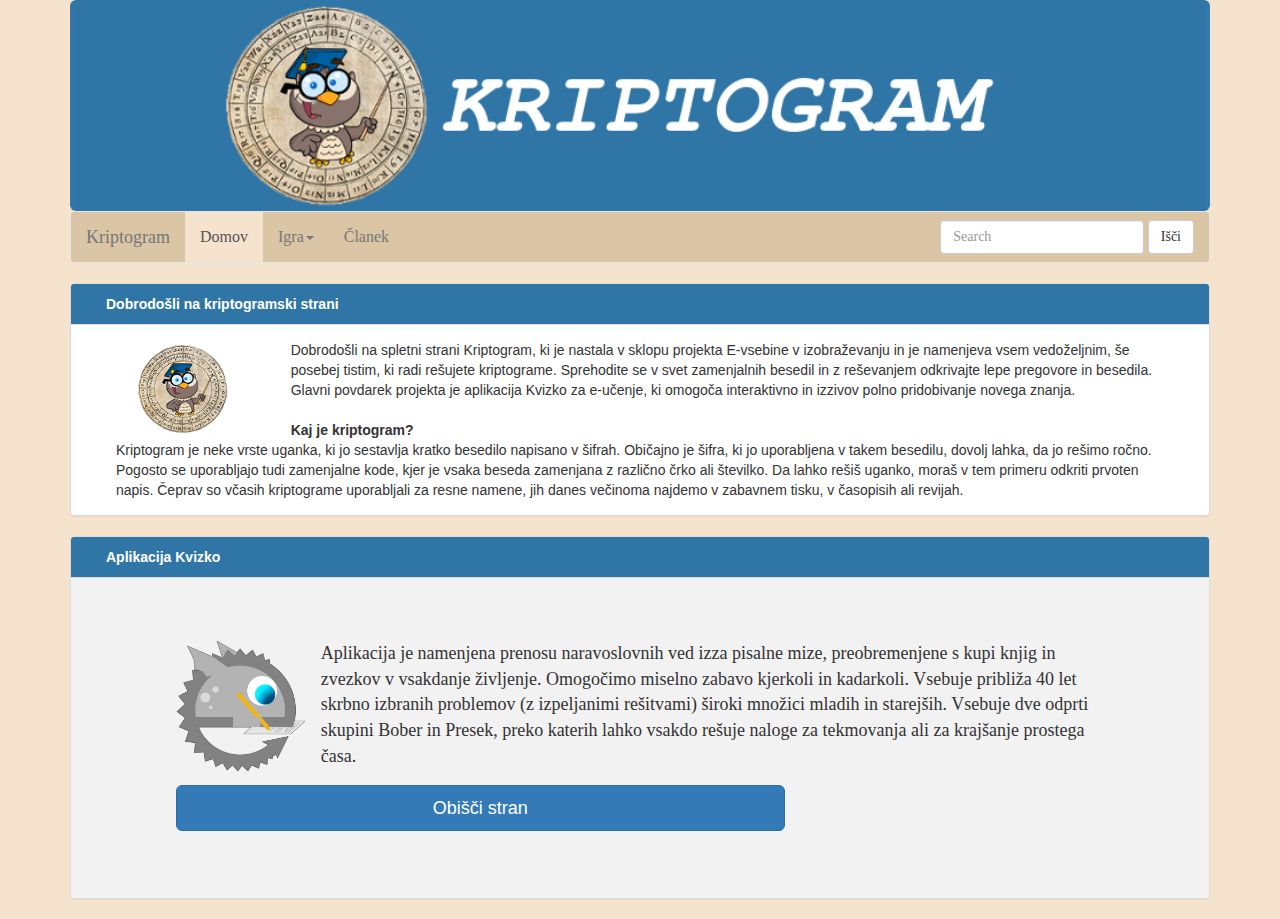
<file: index.html>
<!DOCTYPE html>
<html>
	<head>
	    <meta http-equiv="Content-Type" content="text/html; charset=UTF-8"/>
	    <title>Kriptogram</title>
	    <link rel="shortcut icon" href="favicon.ico"/>
	    <script src="http://ajax.googleapis.com/ajax/libs/jquery/2.1.0/jquery.min.js"></script>
	    <link href="http://maxcdn.bootstrapcdn.com/bootstrap/3.3.1/css/bootstrap.min.css" rel="stylesheet">
	    <script src="http://maxcdn.bootstrapcdn.com/bootstrap/3.3.1/js/bootstrap.min.js"></script>
	    <script src="demo.js"></script>
		<script type='text/javascript' src='http://www.geolify.com/geojavascript.php?id=638'>preberiMesto(geolify_js_country_name())</script>
	    <link rel="stylesheet" type="text/css" href="style.css" />
	</head>
	<body>
		<div class="wrapper col-lg-12 col-md-12 col-sm-12">
					<div class="container logo">
					   <div class="navbar-inner">
					     <div class="container">
					        <a class="brand" href="index.html"> <img src="./logo1.png" class="img-responsive img-rounded" width="100%"></a>
					     </div>
					   </div>
					</div>
		</div>
		<div class="container">
		   <div class="row">
			<div class="col-lg-12 col-md-12 col-sm-12">
				<nav class="navbar navbar-default" id="menu">
				  <div class="container-fluid">
				    <div class="navbar-header">
				      <a class="navbar-brand" href="index.html">Kriptogram</a>
				    </div>
				    <div>
				      <ul class="nav navbar-nav">
				        <li class="active"><a href="./index.html">Domov</a></li>
				        <ul class="nav navbar-nav">
							<li class="dropdown">
							  <a href="igra/index.html" class="dropdown-toggle" data-toggle="dropdown" role="button" aria-expanded="false">Igra<span class="caret"></span></a>
							  <ul class="dropdown-menu" role="menu">
							    <li><a>Težavnosti</a></li>
							    <li class="divider"></li>
							    <li><a href="igra/lahko/index.html">Lahko</a></li>
							    <li><a href="igra/srednje/index.html">Srednje</a></li>
							    <li><a href="igra/težko/index.html">Težko</a></li>
							  </ul>
							</li>
						</ul>
						<li><a href="./clanek.pdf">Članek</a></li>
				      </ul>
				    </div>
				  
				  <form class="navbar-form navbar-right" role="search">
					  <div class="form-group">
					    <input type="text" class="form-control" placeholder="Search">
					  </div>
					  <button type="submit" class="btn btn-default">Išči</button>
					</form>
				</nav>
				</div>
			</div>
		
		<div class="row">
	       <div class="col-lg-12 col-md-12 col-sm-12">
	        	<div class="panel panel-default">
	        		<div class="panel-heading" id="glava">
						<div class="row">
							<div class="col-lg-6 col-md-6 col-sm-6">
								<b><span class="pozdrav">Dobrodošli na kriptogramski strani</span></b>
							</div>
						</div>
					</div>
					<div class="panel-body">
						<div class="container-fluid">
							<div class="row-fluid">
								<div class="col-lg-12 col-md-12 col-sm-12">
									<div class="wrapper col-lg-2 col-md-2 col-sm-2"><img src="slikca.png" class="img-responsive"></a></div>
									Dobrodošli na spletni strani Kriptogram, ki je nastala v sklopu projekta E-vsebine v izobraževanju in je namenjeva vsem vedoželjnim, še posebej tistim, ki radi rešujete kriptograme. Sprehodite se v svet zamenjalnih besedil in z reševanjem odkrivajte lepe pregovore in besedila.
									<br>
									Glavni povdarek projekta je aplikacija Kvizko za e-učenje, ki omogoča interaktivno in izzivov polno pridobivanje novega znanja.
									<br><br>
									<b>	Kaj je kriptogram?</b>
									<br>
									Kriptogram je neke vrste uganka, ki jo sestavlja kratko besedilo napisano v šifrah. Običajno je šifra, ki jo uporabljena v takem besedilu, dovolj lahka, da jo rešimo ročno. Pogosto se uporabljajo tudi zamenjalne kode, kjer je vsaka beseda zamenjana z različno črko ali številko. Da lahko rešiš uganko, moraš v tem primeru odkriti prvoten napis. Čeprav so včasih kriptograme uporabljali za resne namene, jih danes večinoma najdemo v zabavnem tisku, v časopisih  ali revijah.
								</div>
							</div>
						</div>
					</div>
				</div>
	        </div>
     	</div>

		<div class="row">
	       <div class="col-lg-12 col-md-12 col-sm-12">
	        	<div class="panel panel-default">
	        		<div class="panel-heading" id="glava">
						<div class="row">
							<div class="col-lg-6 col-md-6 col-sm-6">
								<b><span class="pozdrav">Aplikacija Kvizko</span></b>
							</div>
						</div>
					</div>
					<div class="panel-body" id="kvizko">
						<div class="container-fluid">
							<div class="row-fluid">
									<div class="jumbotron" id="kvizko">
									<div class="wrapper col-lg-2 col-md-2 col-sm-2"><a href="https://euganke.fri.uni-lj.si/"><img src="big-logo.png" class="img-responsive"></a></div>
								      <p id="p1">Aplikacija je namenjena prenosu naravoslovnih ved izza pisalne mize, preobremenjene s kupi knjig in zvezkov v vsakdanje življenje. Omogočimo miselno zabavo kjerkoli in kadarkoli. Vsebuje približa 40 let skrbno izbranih problemov (z izpeljanimi rešitvami) široki množici mladih in starejših. Vsebuje dve odprti skupini Bober in Presek, preko katerih lahko vsakdo rešuje naloge za tekmovanja ali za krajšanje prostega časa.</p>
								      <center><div class="col-lg-8 col-md-8 col-sm-8"><p><a class="btn btn-primary btn-lg btn-block" href="https://euganke.fri.uni-lj.si/" role="button">Obišči stran</a></p></div></center> <br>
								    </div>									
							</div>
						</div>
					</div>
				</div>
	        </div>
     	</div>

     	</div>
	</body>
</html>
</file>
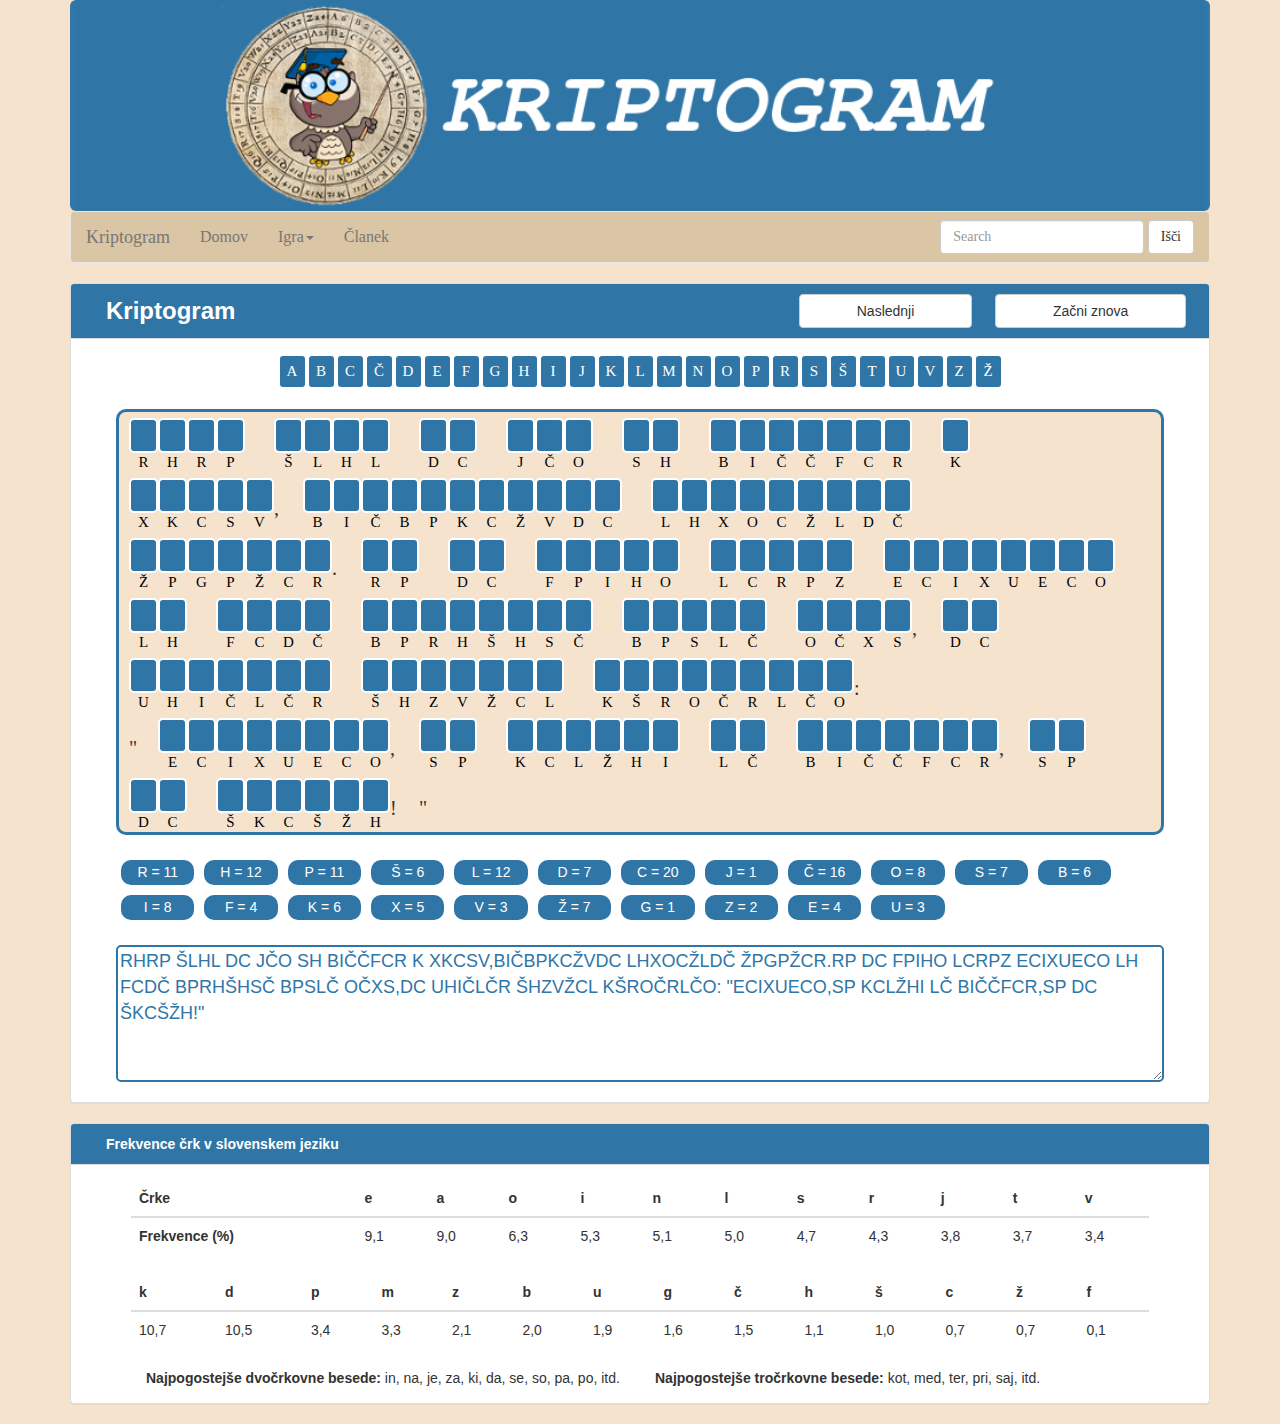
<file: igra/lahko/index.html>
<!DOCTYPE html>
<html>
	<head>
	    <meta http-equiv="Content-Type" content="text/html; charset=UTF-8"/>
	    <title>Kriptogram</title>
	    <link rel="shortcut icon" href="../../favicon.ico"/>
	    <script src="http://ajax.googleapis.com/ajax/libs/jquery/2.1.0/jquery.min.js"></script>
	    <link href="http://maxcdn.bootstrapcdn.com/bootstrap/3.3.1/css/bootstrap.min.css" rel="stylesheet">
	    <script src="http://maxcdn.bootstrapcdn.com/bootstrap/3.3.1/js/bootstrap.min.js"></script>
		<link rel = "stylesheet" type = "text/css" href = "../cryptogram.css">
	    <link rel="stylesheet" type="text/css" href="../../style.css" />
		<script type = "text/javascript" src = "../crypto.js"></script>
		<script type="text/javascript">
			window.onload = function(){initialize(0);};
        </script>
	</head>
	<body>
		<div class="wrapper col-lg-12 col-md-12 col-sm-12">
			<div class="container logo">
			   <div class="navbar-inner">
				 <div class="container">
					<a class="brand" href="../../index.html"> <img src="../../logo1.png" class="img-responsive img-rounded" width="100%"></a>
				 </div>
			   </div>
			</div>
		</div>
		<div class="container">
		   <div class="row">
			<div class="col-lg-12 col-md-12 col-sm-12">
				<nav class="navbar navbar-default" id="menu">
				  <div class="container-fluid">
				    <div class="navbar-header">
				      <a class="navbar-brand" href="../../index.html">Kriptogram</a>
				    </div>
				    <div>
				      <ul class="nav navbar-nav">
				        <li><a href="../../index.html">Domov</a></li>
						<ul class="nav navbar-nav">
							<li class="dropdown">
							  <a href="./index.html" class="dropdown-toggle" data-toggle="dropdown" role="button" aria-expanded="false">Igra<span class="caret"></span></a>
							  <ul class="dropdown-menu active" role="menu">
							    <li><a>Težavnosti</a></li>
							    <li class="divider"></li>
							    <li><a href="index.html">Lahko</a></li>
							    <li><a href="../srednje/index.html">Srednje</a></li>
							    <li><a href="../težko/index.html">Težko</a></li>
							  </ul>
							</li>
						</ul>
						<li><a href="../../clanek.pdf">Članek</a></li>
				      </ul>
				    </div>
				  
				  <form class="navbar-form navbar-right" role="search">
					  <div class="form-group">
					    <input type="text" class="form-control" placeholder="Search">
					  </div>
					  <button type="submit" class="btn btn-default">Išči</button>
					</form>
				</nav>
				</div>
			</div>

			<div class="row">
	       <div class="col-lg-12 col-md-12 col-sm-12">
	        	<div class="panel panel-default" >
	        		<div class="panel-heading" id="glava">
						<div class="row">
							<div class="col-lg-6 col-md-6 col-sm-6">
								<b><span class="pozdrav1">Kriptogram</span></b>
							</div>
							<div id ="buttons">
									<button value = "Begin" class="btn btn-default btn-bg" id="begin">Začni</button>
							</div>
						</div>
					</div>
					<div class="panel-body">
						<div class="container-fluid">
							<div class="row-fluid">
								
								<div class="col-lg-12 col-md-12 col-sm-12" id = "coreLogic">
													
								</div>
								<div class="col-lg-12 col-md-12 col-sm-12" id = "Text">
									<br>
									<textarea rows ="5" id  = "messageOutput" readonly></textarea>			
								</div>
							</div>
						</div>
					</div>
				</div>
	        </div>
     	</div>

     	<div class="row">
	       <div class="col-lg-12 col-md-12 col-sm-12">
	        	<div class="panel panel-default">
	        		<div class="panel-heading" id="glava">
						<div class="row">
							<div class="col-lg-7 col-md-7 col-sm-7">
								<b><span class="pozdrav">Frekvence črk v slovenskem jeziku</span></b>
							</div>
						</div>
					</div>
					<div class="panel-body">
						<div class="container-fluid">
							<div class="row-fluid">
								<div class="col-lg-12 col-md-12 col-sm-12">
									<div class="col-lg-12 col-md-12 col-sm-12">
										<table class="table table-hover table-width">
											<thead>
											  <tr>
											    <th>Črke</th>
												    <th>e</th>
												    <th>a</th>
												    <th>o</th>
												    <th>i</th>
												    <th>n</th>
												    <th>l</th>
												    <th>s</th>
												    <th>r</th>
												    <th>j</th>
												    <th>t</th>
												    <th>v</th>
											  </tr>
											</thead>
											<tbody>
											  <tr>
											    <td><b>Frekvence (%)</b></td>
												    <td>9,1</td>
												    <td>9,0</td>
												    <td>6,3</td>
												    <td>5,3</td>
												    <td>5,1</td>
												    <td>5,0</td>
												    <td>4,7</td>
												    <td>4,3</td>
												    <td>3,8</td>
												    <td>3,7</td>
												    <td>3,4</td>
											  </tr>
											</tbody>
										</table>
									</div>
									<div class="col-lg-12 col-md-12 col-sm-12">
										<table class="table table-hover table-width">
											<thead>
											  <tr>
											  		<th>k</th>
												    <th>d</th>
												    <th>p</th>
												    <th>m</th>
												    <th>z</th>
												    <th>b</th>
												    <th>u</th>
												    <th>g</th>
												    <th>č</th>
												    <th>h</th>
												    <th>š</th>
												    <th>c</th>
												    <th>ž</th>
												    <th>f</th>
											  </tr>
											</thead>
											<tbody>
											  <tr>
											  		<td>10,7</td>
												    <td>10,5</td>
												    <td>3,4</td>
												    <td>3,3</td>
												    <td>2,1</td>
												    <td>2,0</td>
												    <td>1,9</td>
												    <td>1,6</td>
												    <td>1,5</td>
												    <td>1,1</td>
												    <td>1,0</td>
												    <td>0,7</td>
												    <td>0,7</td>
												    <td>0,1</td>
											  </tr>
											</tbody>
										</table>		
									</div>
									<div class="col-lg-12 col-md-12 col-sm-12">
										<div class="col-lg-6 col-md-6 col-sm-6">
											<b>Najpogostejše dvočrkovne besede:</b> in, na, je, za, ki, da, se, so, pa, po, itd. 
										</div>
										<div class="col-lg-6 col-md-6 col-sm-6">
											<b>Najpogostejše tročrkovne besede:</b> kot, med, ter, pri, saj, itd.
										</div>
									</div>
								</div>
							</div>
						</div>
					</div>
				</div>
	        </div>
	     </div>

		</div>
	</body>
</html>
</file>
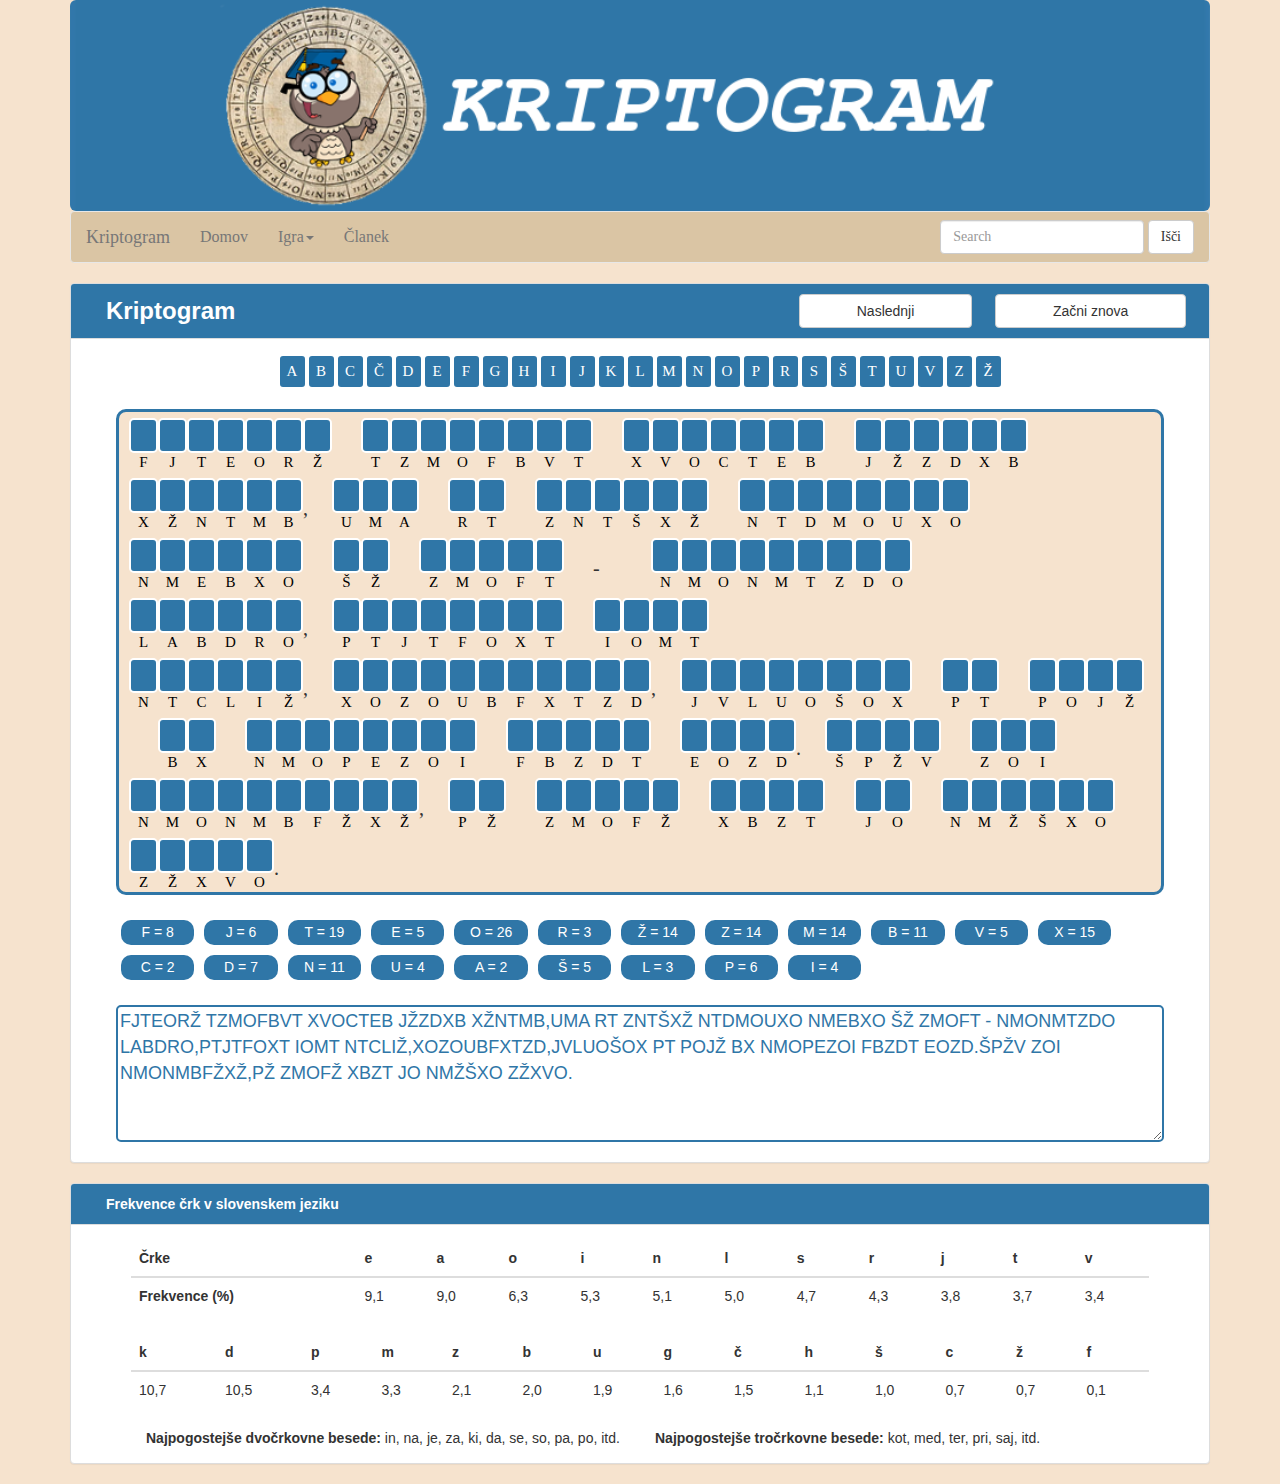
<file: igra/srednje/index.html>
<!DOCTYPE html>
<html>
	<head>
	    <meta http-equiv="Content-Type" content="text/html; charset=UTF-8"/>
	    <title>Kriptogram</title>
	    <link rel="shortcut icon" href="../favicon.ico"/>
	    <script src="http://ajax.googleapis.com/ajax/libs/jquery/2.1.0/jquery.min.js"></script>
	    <link href="http://maxcdn.bootstrapcdn.com/bootstrap/3.3.1/css/bootstrap.min.css" rel="stylesheet">
	    <script src="http://maxcdn.bootstrapcdn.com/bootstrap/3.3.1/js/bootstrap.min.js"></script>
		<link rel = "stylesheet" type = "text/css" href = "../cryptogram.css">
	    <link rel="stylesheet" type="text/css" href="../../style.css" />
		<script type = "text/javascript" src = "../crypto.js"></script>
		<script type="text/javascript">
			window.onload = function(){initialize(1);};
        </script>
	</head>
	<body>
		<div class="wrapper col-lg-12 col-md-12 col-sm-12">
			<div class="container logo">
			   <div class="navbar-inner">
				 <div class="container">
					<a class="brand" href="../../index.html"> <img src="../../logo1.png" class="img-responsive img-rounded" width="100%"></a>
				 </div>
			   </div>
			</div>
		</div>
		<div class="container">
		   <div class="row">
			<div class="col-lg-12 col-md-12 col-sm-12">
				<nav class="navbar navbar-default" id="menu">
				  <div class="container-fluid">
				    <div class="navbar-header">
				      <a class="navbar-brand" href="../../index.html">Kriptogram</a>
				    </div>
				    <div>
				      <ul class="nav navbar-nav">
				        <li><a href="../../index.html">Domov</a></li>
						<ul class="nav navbar-nav">
							<li class="dropdown">
							  <a href="./index.html" class="dropdown-toggle" data-toggle="dropdown" role="button" aria-expanded="false">Igra<span class="caret"></span></a>
							  <ul class="dropdown-menu active" role="menu">
							    <li><a>Težavnosti</a></li>
							    <li class="divider"></li>
							    <li><a href="../lahko/index.html">Lahko</a></li>
							    <li><a href="./index.html">Srednje</a></li>
							    <li><a href="../težko/index.html">Težko</a></li>
							  </ul>
							</li>
						</ul>
						<li><a href="../../clanek.pdf">Članek</a></li>
				      </ul>
				    </div>
				  
				  <form class="navbar-form navbar-right" role="search">
					  <div class="form-group">
					    <input type="text" class="form-control" placeholder="Search">
					  </div>
					  <button type="submit" class="btn btn-default">Išči</button>
					</form>
				</nav>
				</div>
			</div>

			<div class="row">
	       <div class="col-lg-12 col-md-12 col-sm-12">
	        	<div class="panel panel-default">
	        		<div class="panel-heading" id="glava">
						<div class="row">
							<div class="col-lg-6 col-md-6 col-sm-6">
								<b><span class="pozdrav1">Kriptogram</span></b>
							</div>
							<div id ="buttons">
									<button value = "Begin" class="btn btn-default btn-bg" onclick = "initialize(1);" id="begin">Začni</button>
							</div>
						</div>
					</div>
					<div class="panel-body">
						<div class="container-fluid">
							<div class="row-fluid">
								
								<div class="col-lg-12 col-md-12 col-sm-12" id = "coreLogic">
													
								</div>
								<div class="col-lg-12 col-md-12 col-sm-12" id = "Text">
									<br>
									<textarea rows ="5" id  = "messageOutput" readonly></textarea>			
								</div>
							</div>
						</div>
					</div>
				</div>
	        </div>
     	</div>

     	<div class="row">
	       <div class="col-lg-12 col-md-12 col-sm-12">
	        	<div class="panel panel-default">
	        		<div class="panel-heading" id="glava">
						<div class="row">
							<div class="col-lg-7 col-md-7 col-sm-7">
								<b><span class="pozdrav">Frekvence črk v slovenskem jeziku</span></b>
							</div>
						</div>
					</div>
					<div class="panel-body">
						<div class="container-fluid">
							<div class="row-fluid">
								<div class="col-lg-12 col-md-12 col-sm-12">
									<div class="col-lg-12 col-md-12 col-sm-12">
										<table class="table table-hover table-width">
											<thead>
											  <tr>
											    <th>Črke</th>
												    <th>e</th>
												    <th>a</th>
												    <th>o</th>
												    <th>i</th>
												    <th>n</th>
												    <th>l</th>
												    <th>s</th>
												    <th>r</th>
												    <th>j</th>
												    <th>t</th>
												    <th>v</th>
											  </tr>
											</thead>
											<tbody>
											  <tr>
											    <td><b>Frekvence (%)</b></td>
												    <td>9,1</td>
												    <td>9,0</td>
												    <td>6,3</td>
												    <td>5,3</td>
												    <td>5,1</td>
												    <td>5,0</td>
												    <td>4,7</td>
												    <td>4,3</td>
												    <td>3,8</td>
												    <td>3,7</td>
												    <td>3,4</td>
											  </tr>
											</tbody>
										</table>
									</div>
									<div class="col-lg-12 col-md-12 col-sm-12">
										<table class="table table-hover table-width">
											<thead>
											  <tr>
											  		<th>k</th>
												    <th>d</th>
												    <th>p</th>
												    <th>m</th>
												    <th>z</th>
												    <th>b</th>
												    <th>u</th>
												    <th>g</th>
												    <th>č</th>
												    <th>h</th>
												    <th>š</th>
												    <th>c</th>
												    <th>ž</th>
												    <th>f</th>
											  </tr>
											</thead>
											<tbody>
											  <tr>
											  		<td>10,7</td>
												    <td>10,5</td>
												    <td>3,4</td>
												    <td>3,3</td>
												    <td>2,1</td>
												    <td>2,0</td>
												    <td>1,9</td>
												    <td>1,6</td>
												    <td>1,5</td>
												    <td>1,1</td>
												    <td>1,0</td>
												    <td>0,7</td>
												    <td>0,7</td>
												    <td>0,1</td>
											  </tr>
											</tbody>
										</table>		
									</div>
									<div class="col-lg-12 col-md-12 col-sm-12">
										<div class="col-lg-6 col-md-6 col-sm-6">
											<b>Najpogostejše dvočrkovne besede:</b> in, na, je, za, ki, da, se, so, pa, po, itd. 
										</div>
										<div class="col-lg-6 col-md-6 col-sm-6">
											<b>Najpogostejše tročrkovne besede:</b> kot, med, ter, pri, saj, itd.
										</div>
									</div>
								</div>
							</div>
						</div>
					</div>
				</div>
	        </div>
	     </div>

		</div>
	</body>
</html>
</file>
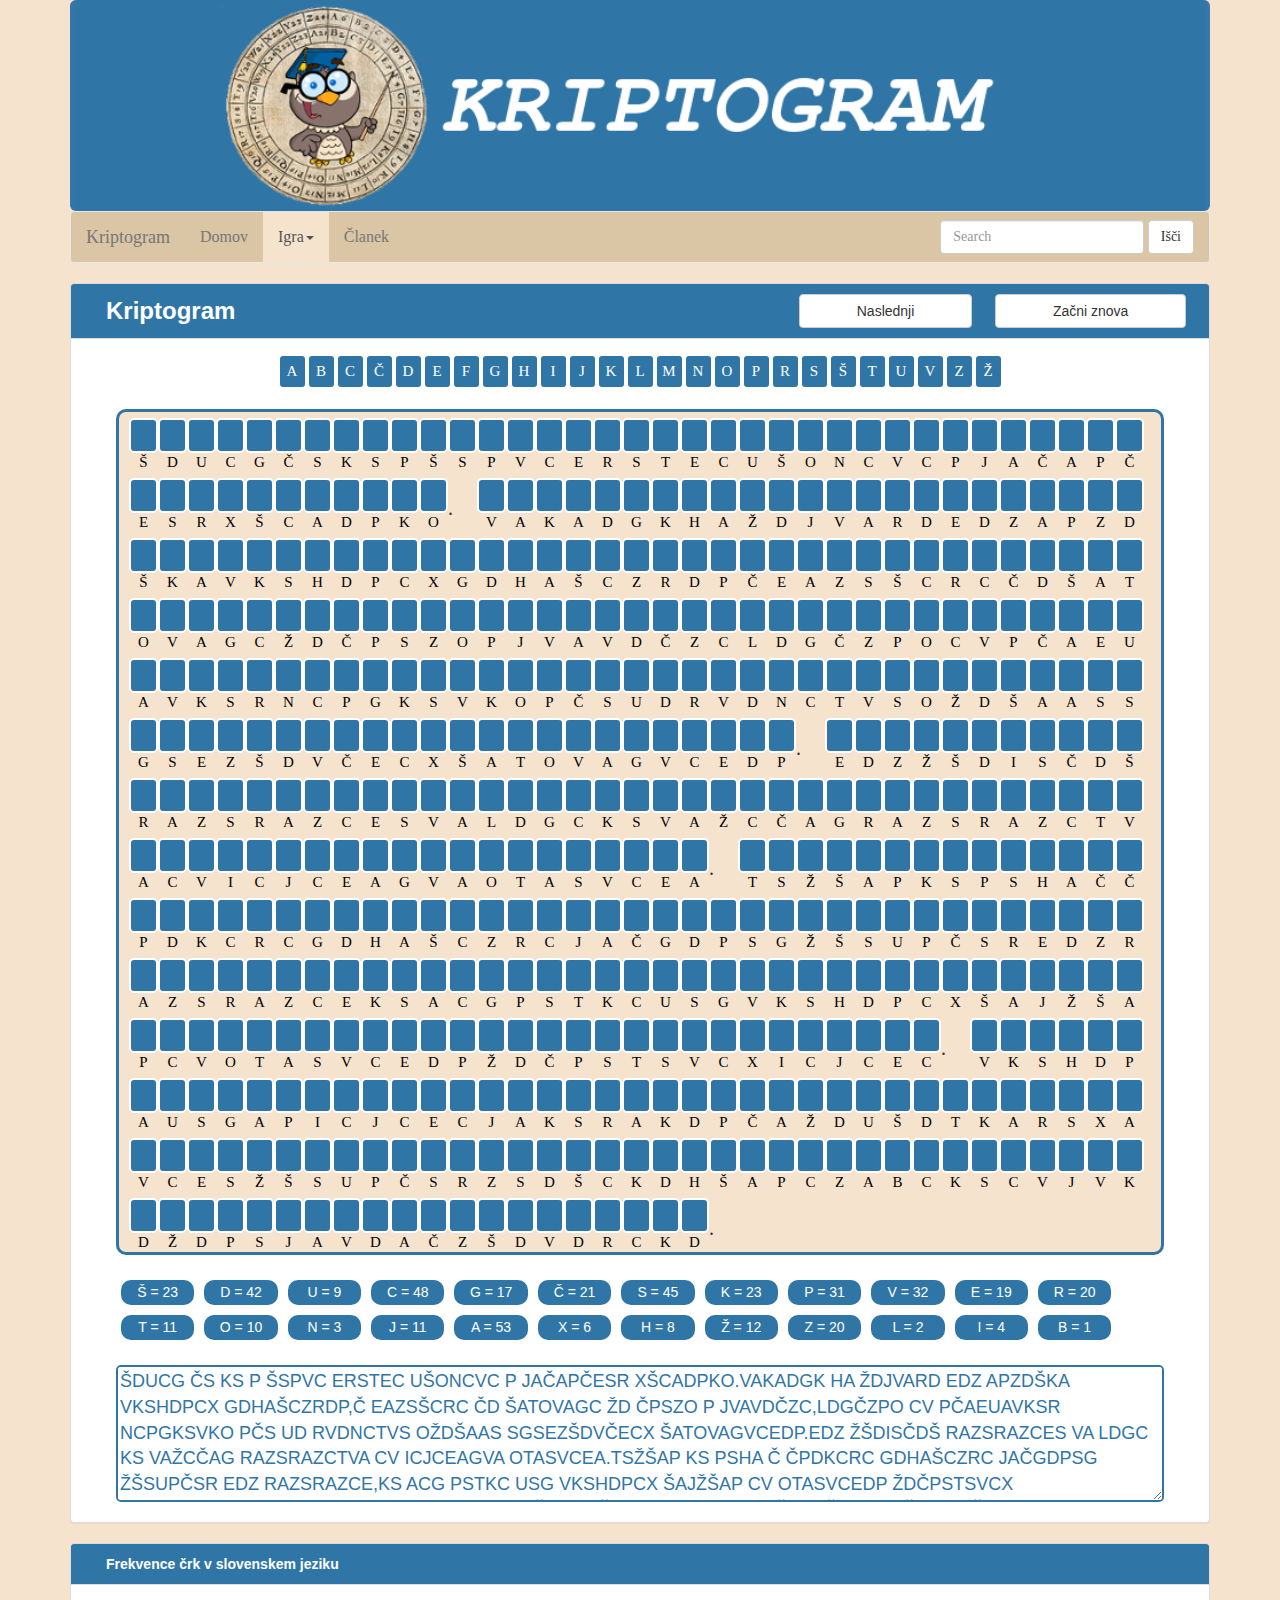
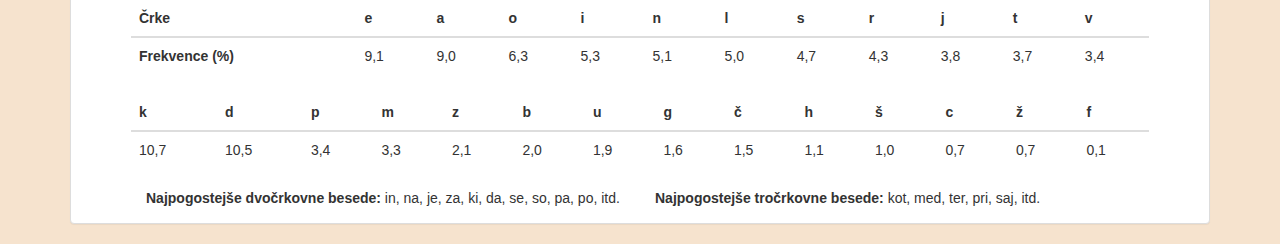
<file: igra/težko/index.html>
<!DOCTYPE html>
<html>
	<head>
	    <meta http-equiv="Content-Type" content="text/html; charset=UTF-8"/>
	    <title>Kriptogram</title>
	    <link rel="shortcut icon" href="../../favicon.ico"/>
	    <script src="http://ajax.googleapis.com/ajax/libs/jquery/2.1.0/jquery.min.js"></script>
	    <link href="http://maxcdn.bootstrapcdn.com/bootstrap/3.3.1/css/bootstrap.min.css" rel="stylesheet">
	    <script src="http://maxcdn.bootstrapcdn.com/bootstrap/3.3.1/js/bootstrap.min.js"></script>
		<link rel = "stylesheet" type = "text/css" href = "../cryptogram.css">
	    <link rel="stylesheet" type="text/css" href="../../style.css" />
		<script type = "text/javascript" src = "../crypto.js"></script>
		<script type="text/javascript">
			window.onload = function(){initialize(2);};
        </script>
	</head>
	<body>
		<div class="wrapper col-lg-12 col-md-12 col-sm-12">
		<div class="container logo">
		   <div class="navbar-inner">
			 <div class="container">
				<a class="brand" href="../../index.html"> <img src="../../logo1.png" class="img-responsive img-rounded" width="100%"></a>
			 </div>
		   </div>
		</div>
		</div>
		<div class="container">
		   <div class="row">
			<div class="col-lg-12 col-md-12 col-sm-12">
				<nav class="navbar navbar-default" id="menu">
				  <div class="container-fluid">
				    <div class="navbar-header">
				      <a class="navbar-brand" href="../../index.html">Kriptogram</a>
				    </div>
				    <div>
				      <ul class="nav navbar-nav">
				        <li><a href="../../index.html">Domov</a></li>
						<ul class="nav navbar-nav">
							<li class="dropdown active">
							  <a href="./index.html" class="dropdown-toggle" data-toggle="dropdown" role="button" aria-expanded="false">Igra<span class="caret"></span></a>
							  <ul class="dropdown-menu" role="menu">
							    <li><a>Težavnosti</a></li>
							    <li class="divider"></li>
							    <li><a href="../lahko/index.html">Lahko</a></li>
							    <li><a href="../srednje/index.html">Srednje</a></li>
							    <li><a href="./index.html">Težko</a></li>
							  </ul>
							</li>
						</ul>
						<li><a href="../../clanek.pdf">Članek</a></li>
				      </ul>
				    </div>
				  
				  <form class="navbar-form navbar-right" role="search">
					  <div class="form-group">
					    <input type="text" class="form-control" placeholder="Search">
					  </div>
					  <button type="submit" class="btn btn-default">Išči</button>
					</form>
				</nav>
				</div>
			</div>

			<div class="row">
	       <div class="col-lg-12 col-md-12 col-sm-12">
	        	<div class="panel panel-default">
	        		<div class="panel-heading" id="glava">
						<div class="row">
							<div class="col-lg-6 col-md-6 col-sm-6">
								<b><span class="pozdrav1">Kriptogram</span></b>
							</div>
							<div id ="buttons">
									<button value = "Begin" class="btn btn-default btn-bg" id="begin">Začni</button>
							</div>
						</div>
					</div>
					<div class="panel-body">
						<div class="container-fluid">
							<div class="row-fluid">
								
								<div class="col-lg-12 col-md-12 col-sm-12" id = "coreLogic">
													
								</div>
								<div class="col-lg-12 col-md-12 col-sm-12" id = "Text">
									<br>
									<textarea rows ="5" id  = "messageOutput" readonly></textarea>			
								</div>
							</div>
						</div>
					</div>
				</div>
	        </div>
     	</div>

     	<div class="row">
	       <div class="col-lg-12 col-md-12 col-sm-12">
	        	<div class="panel panel-default">
	        		<div class="panel-heading" id="glava">
						<div class="row">
							<div class="col-lg-7 col-md-7 col-sm-7">
								<b><span class="pozdrav">Frekvence črk v slovenskem jeziku</span></b>
							</div>
						</div>
					</div>
					<div class="panel-body">
						<div class="container-fluid">
							<div class="row-fluid">
								<div class="col-lg-12 col-md-12 col-sm-12">
									<div class="col-lg-12 col-md-12 col-sm-12">
										<table class="table table-hover table-width">
											<thead>
											  <tr>
											    <th>Črke</th>
												    <th>e</th>
												    <th>a</th>
												    <th>o</th>
												    <th>i</th>
												    <th>n</th>
												    <th>l</th>
												    <th>s</th>
												    <th>r</th>
												    <th>j</th>
												    <th>t</th>
												    <th>v</th>
											  </tr>
											</thead>
											<tbody>
											  <tr>
											    <td><b>Frekvence (%)</b></td>
												    <td>9,1</td>
												    <td>9,0</td>
												    <td>6,3</td>
												    <td>5,3</td>
												    <td>5,1</td>
												    <td>5,0</td>
												    <td>4,7</td>
												    <td>4,3</td>
												    <td>3,8</td>
												    <td>3,7</td>
												    <td>3,4</td>
											  </tr>
											</tbody>
										</table>
									</div>
									<div class="col-lg-12 col-md-12 col-sm-12">
										<table class="table table-hover table-width">
											<thead>
											  <tr>
											  		<th>k</th>
												    <th>d</th>
												    <th>p</th>
												    <th>m</th>
												    <th>z</th>
												    <th>b</th>
												    <th>u</th>
												    <th>g</th>
												    <th>č</th>
												    <th>h</th>
												    <th>š</th>
												    <th>c</th>
												    <th>ž</th>
												    <th>f</th>
											  </tr>
											</thead>
											<tbody>
											  <tr>
											  		<td>10,7</td>
												    <td>10,5</td>
												    <td>3,4</td>
												    <td>3,3</td>
												    <td>2,1</td>
												    <td>2,0</td>
												    <td>1,9</td>
												    <td>1,6</td>
												    <td>1,5</td>
												    <td>1,1</td>
												    <td>1,0</td>
												    <td>0,7</td>
												    <td>0,7</td>
												    <td>0,1</td>
											  </tr>
											</tbody>
										</table>		
									</div>
									<div class="col-lg-12 col-md-12 col-sm-12">
										<div class="col-lg-6 col-md-6 col-sm-6">
											<b>Najpogostejše dvočrkovne besede:</b> in, na, je, za, ki, da, se, so, pa, po, itd. 
										</div>
										<div class="col-lg-6 col-md-6 col-sm-6">
											<b>Najpogostejše tročrkovne besede:</b> kot, med, ter, pri, saj, itd.
										</div>
									</div>
								</div>
							</div>
						</div>
					</div>
				</div>
	        </div>
	     </div>

		</div>
	</body>
</html>
</file>
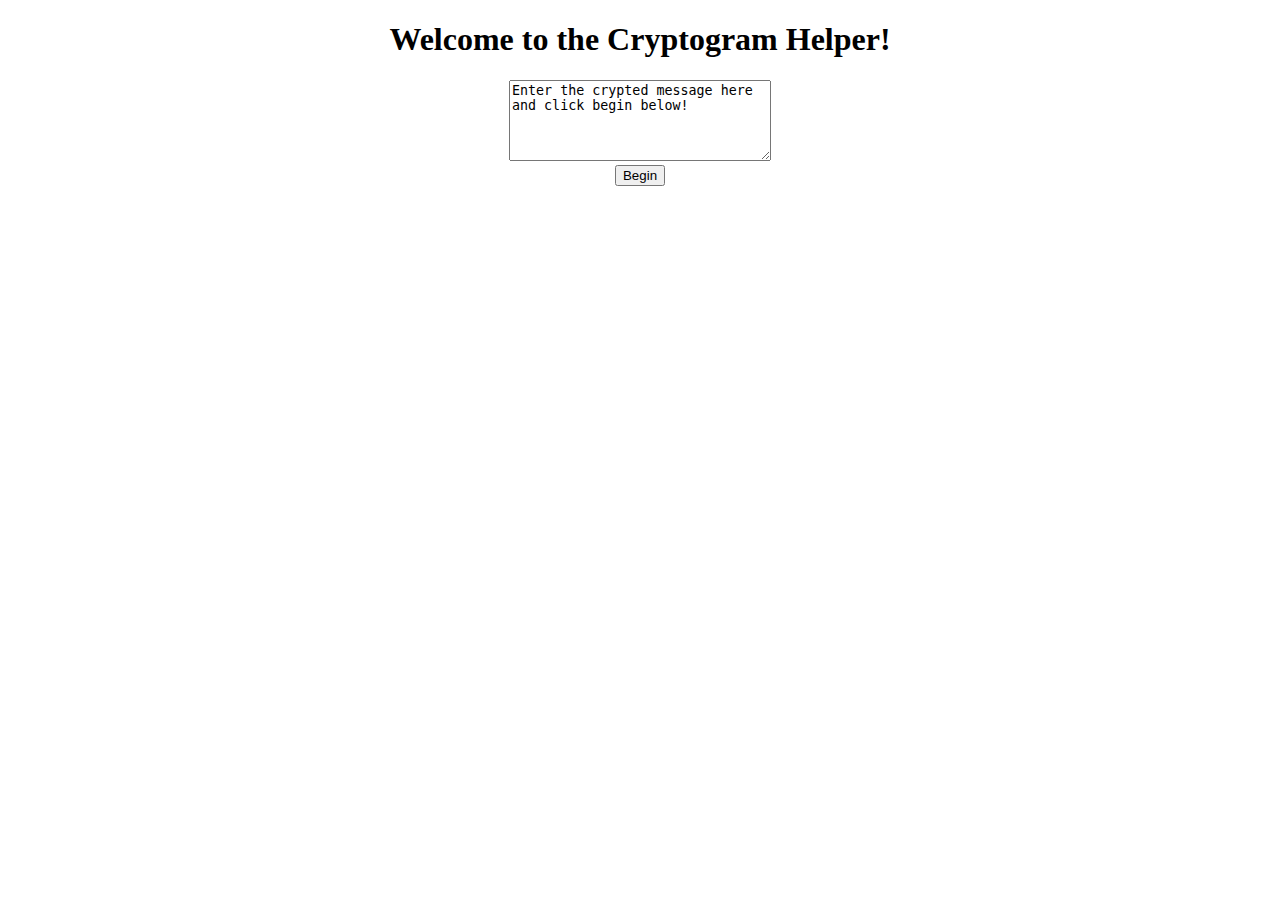
<file: igra/cryptogram.html>
<!Doctype HTML>
<html>
    <head>
        <link rel = "stylesheet" type = "text/css" href = "cryptogram.css">
    </head>
    <body>
        <center>
            <h1>Welcome to the Cryptogram Helper!</h1>
             <textarea rows ="5" cols = "30" id  = "messageInput">Enter the crypted message here and click begin below!</textarea><br>
            <div id ="buttons">
                <button value = "Begin" onclick = "initialize();">Begin</button>
            </div><br>
            <div id = "coreLogic">
            </div>
        </center>
        <script type = "text/javascript" src = "crypto.js"></script>
    </body>
</html>
</file>
<file: style.css>
body {
	padding: 0px;
     margin: 0;
     /* background: url(background.jpg);
	background-attachment: fixed;
	background-size: 100%;*/
	background-color: #F6E3CE;
}
#p1{
	font-size: 18px;
	font-family: 'Open Sans';
}
#begin{
	float: right;
	margin-right: 2%;
	padding-right: 5%;
	padding-left: 5%;
}
#next{
	float: right;
	margin-right: 2%;
	padding-right: 5%;
	padding-left: 5%;
}
.wrapper{
	float:left;
	clear:left;
	display: table;
	table-layout: fixed;
}
img.img-responsive{
	display: :table-cell;
	max-width: : 100%;
}
.pozdrav{
	color: #FFFFFF;
	margin: 20px;
}
.pozdrav1{
	color: #FFFFFF;
	margin: 20px;
	font-size: 24px;
}
.logo{
	width: 100%;
	margin-top: 0px;
}

#menu{
	background-color: #dac5a4;
	font-family: 'Open Sans';
}

.navbar-default .navbar-nav > .active > a, 
.navbar-default .navbar-nav > .active > a:focus {
    color: #555;
    background-color: #F6E3CE;
}
.navbar-default .navbar-nav > .active > a:hover{
	color: #FFFFFF;
    background-color: #2f76a7;
    border-color: #FFFFFF;
}

#glava {
	background-color: #2f76a7;
}
#kvizko{
	background-color: #F2F2F2;
}
.navbar-default .navbar-nav > li > a {
    color: #777;
    font-size: 16px;
}
.navbar-default .navbar-nav > li > a:hover,
.navbar-default .navbar-nav > li > a:focus {
    color: #FFFFFF;
    background-color: #2f76a7;
    border-color: none;
}
.table-nonfluid {
	width: auto !important;
	table-layout: fixed;
	word-wrap: break-word;
}
.table-width{
	max-width: 100%;
}
span.tab{
    padding: 0 3%;
}
</file>
<file: igra/cryptogram.css>
/* Box displaying which letters are available for substitution */
#freeLetterDisplay{
    width: 100%;
    text-align: center;
}

/* Box where user have crypted message */
#messageOutput{
    border-radius: 5px;
    border: 2px solid #2f76a7;
    font-size: 18px;
	color: #2f76a7;
    text-transform: uppercase;
	width: 100%;
}

/* Main element displaying both the original message and its updated substituted equivalent */
#messageDisplay{
    width: 100%;
    background-color: #F6E3CE;
    text-align: left;
    border: 3px solid #2f76a7;
    border-radius: 10px;
}

/* Table to display the frequency of each letter in the table under the message display */
#frequencyDisplay{
    width: 100%;
}

/* Words are displayed individually in their own wordDisplay elements in the messageDisplay */
.wordDisplay{
    display: inline-block;
}

/* Element to hold both the original letter and its substitution above it */
.letterHolder{
    width: 20px;
    height: 14px;
}

/* div elements containing the entire letter object with both original and substitution*/
.letter{
    display: inline-block;
    width: 29px;
    padding-left: 10px;
	padding-right: 10px;
    padding-top: 6px;
}

/* div element for the crypted letters in the message display */
.cryptedCharacter{
    text-align: center;
    color: black;
    font-family:"Times New Roman",Times,serif;
    font-size: 15px;
    width: 29px;
    height: 15px;
}

/* div elements for the free letters that can be dragged about the message and free letters table */
.decryptedCharacter{ 
    text-align: center;
    font-family:"Times New Roman",Times,serif;
    width: 29px;
    height: 35px;
    line-height: 30px;
    font-size: 15px;
    margin: 0px;
    color: white;
    border-radius: 5px;
    background-color: #2f76a7;
    border: 2px solid white;
    display: inline-block;
}

.uneditableCharacter{ 
    text-align: center;
    font-family:"Times New Roman",Times,serif;
    width: 5px;
    height: 20px;
    line-height: 20px;
    font-size: 20px;
    margin: 0px;
    display: inline-block;
}

/* div element for the letter in the message that is currently selected by the mouse */
.highlightedLetter{ 
    text-align: center;
    font-family:"Times New Roman",Times,serif;
    width: 28px;
    height: 35px;
    line-height: 30px;
    font-size: 16px;
    color: #2f76a7;
    border-radius: 8px;
    background-color: #dac5a4;
    border: 2px solid #2f76a7;
    display: inline-block;
}

/* Individual cell in the frequencyDisplay to display a letter and its frequency in the message */
.letterFrequency{
    display: inline-block;
    background-color: #2f76a7;
    border-radius: 10px;
    color: white;
    width: 7%;
    text-align: center;
    height: 25px;
    line-height: 15px;
    font-size: 100%;
    margin: 5px;
    padding: 5px;
}
</file>
